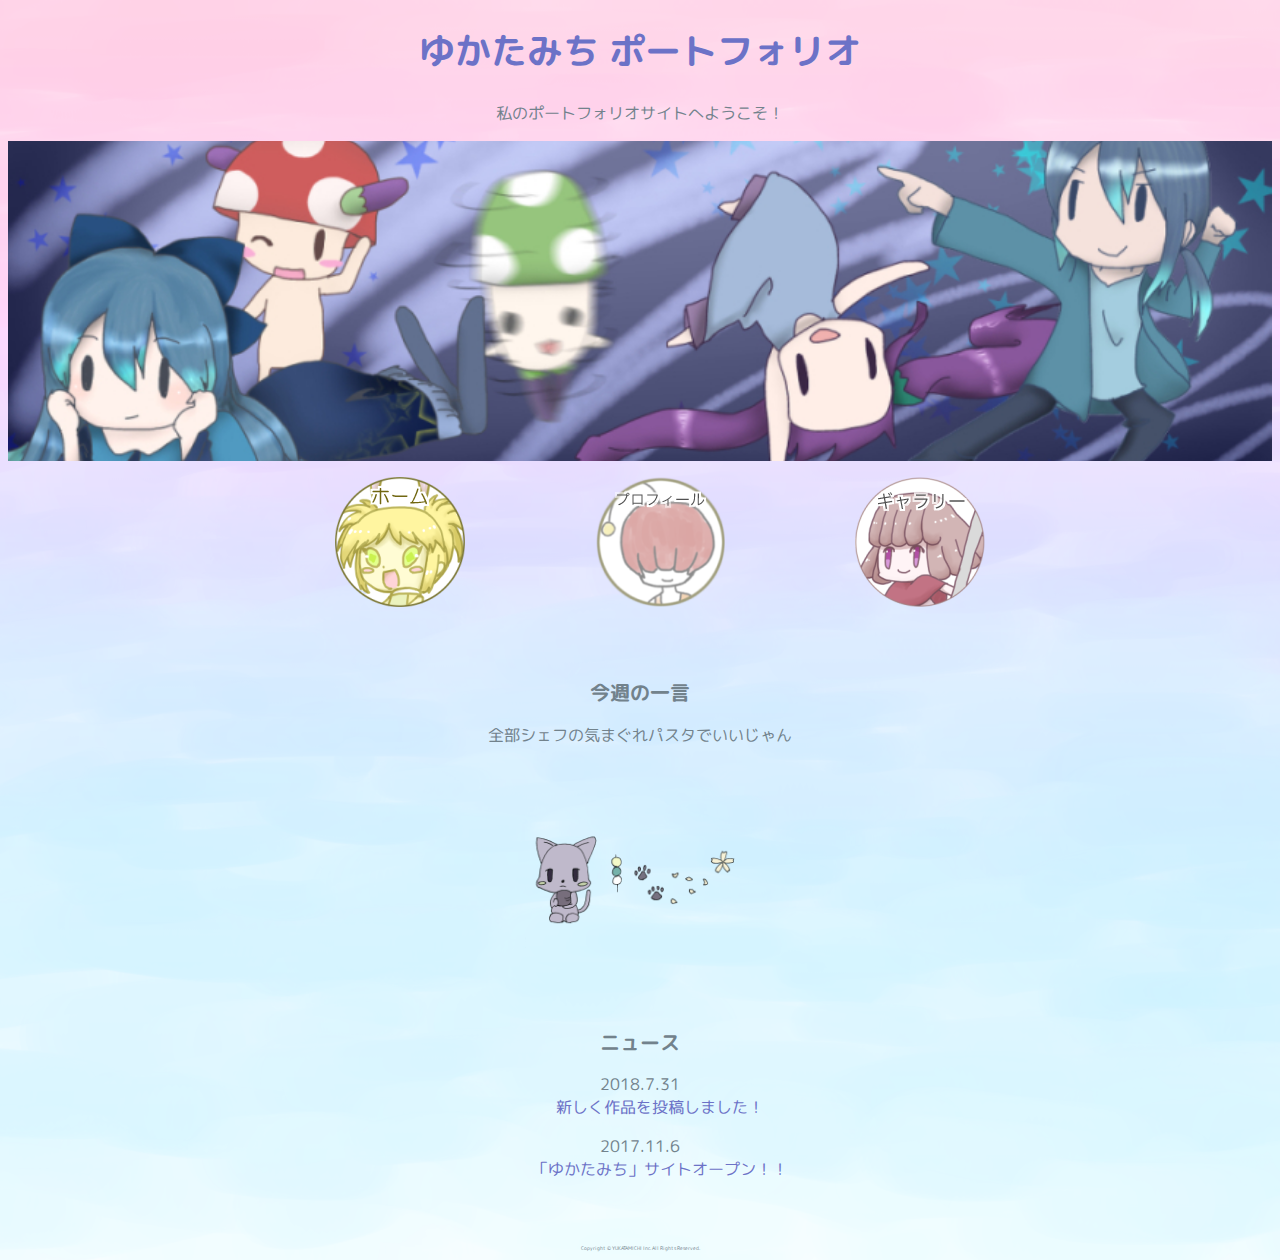
<file: index.html>
<!DOCTYPE html>
<html lang="ja">
<head>
    <meta charset="UTF-8">
    <title>ゆかたみち</title>
    <link href="https://fonts.googleapis.com/css?family=M+PLUS+Rounded+1c" rel="stylesheet">
    <link rel="stylesheet" href="stylesheet.css">
</head>
<body>
    
<header>
   <h1><a href="index.html">ゆかたみち ポートフォリオ</a></h1>
    <p>私のポートフォリオサイトへようこそ！</p>
</header>

<div id="main">
    </div>
    
<div id="menu">
    <ul>
        <li><a href="index.html"><img src="photo/2_.png" alt="ホーム"></a></li>
        <li><a href="profile.html"><img src="photo/15.png" alt="プロフィール"></a></li>
        <li><a href="photo.html"><img src="photo/14.png" alt="作品"></a></li>
<!--        <li><a href="messege.html"><img src="photo/7_.png" alt="メッセージ"></a></li>-->
    </ul>
</div>
   
   <div id="hitokoto">
       <h2>今週の一言</h2>
       <p>全部シェフの気まぐれパスタでいいじゃん</p>
       <img src="photo/neko.png" alt="特に意味のないねこ">
   </div>
   
    <div id="news">
        <h2>ニュース</h2>
        <dl>
        <dt>2018.7.31</dt>
        <dd><a href="">新しく作品を投稿しました！</a></dd>
        <dt>2017.11.6</dt>
        <dd><a href="">「ゆかたみち」サイトオープン！！</a></dd>
        </dl>
    </div>
    
    <footer>
    <p>Copyright &copy; YUKATAMICHI Inc. All Rights Reserved.</p>
</footer>

</body>
</html>
</file>
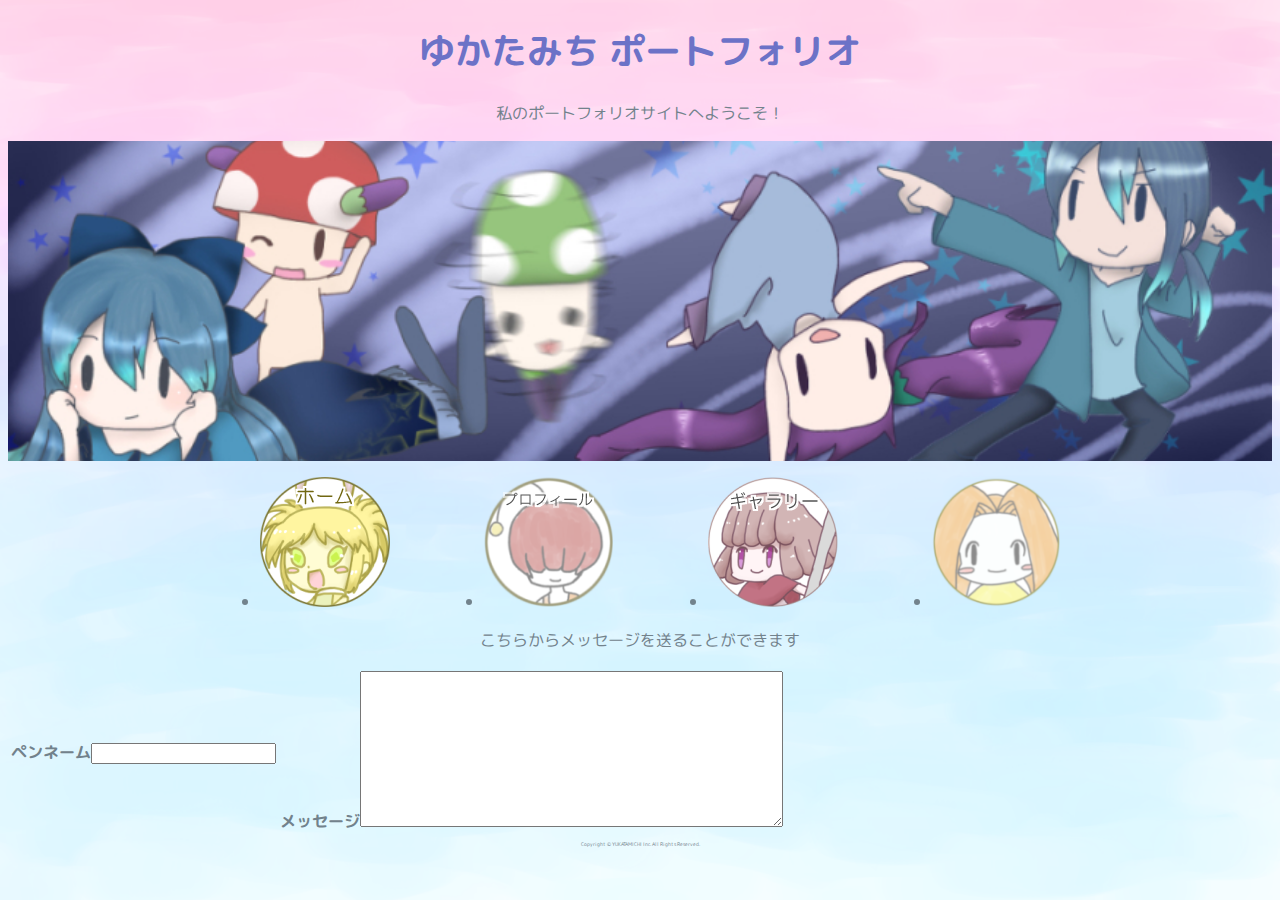
<file: messege.html>
<!DOCTYPE html>
<html lang="ja">
<head>
    <meta charset="UTF-8">
    <title>メッセージ - ゆかたみち</title>
    <link href="https://fonts.googleapis.com/css?family=M+PLUS+Rounded+1c" rel="stylesheet">
    <link rel="stylesheet" href="messege.css">
</head>
<body>
    
<header>
   <h1><a href="index.html">ゆかたみち ポートフォリオ</a></h1>
    <p>私のポートフォリオサイトへようこそ！</p>
</header>

<div id="main">
    </div>
  
   
<div id=menu>
    <ul>
        <li><a href="index.html"><img src="photo/2_.png" alt="ホーム"></a></li>
        <li><a href="profile.html"><img src="photo/15.png" alt="プロフィール"></a></li>
        <li><a href="photo.html"><img src="photo/14.png" alt="作品"></a></li>
        <li><a href="messege.html"><img src="photo/7_.png" alt="メッセージ"></a></li>
    </ul>
</div>
   

  <div id="form">
   <p>こちらからメッセージを送ることができます</p>
   <form>
       <table>
           <tr>
               <th>ペンネーム<input type="text" name="name"></th>
               <th>メッセージ<textarea name="text" rows="10" cols="50"></textarea></th>
           </tr>
       </table>
   </form>
    </div>
    
    
    <footer>
    <p>Copyright &copy; YUKATAMICHI Inc. All Rights Reserved.</p>
</footer>
    
</body>
</html>
</file>
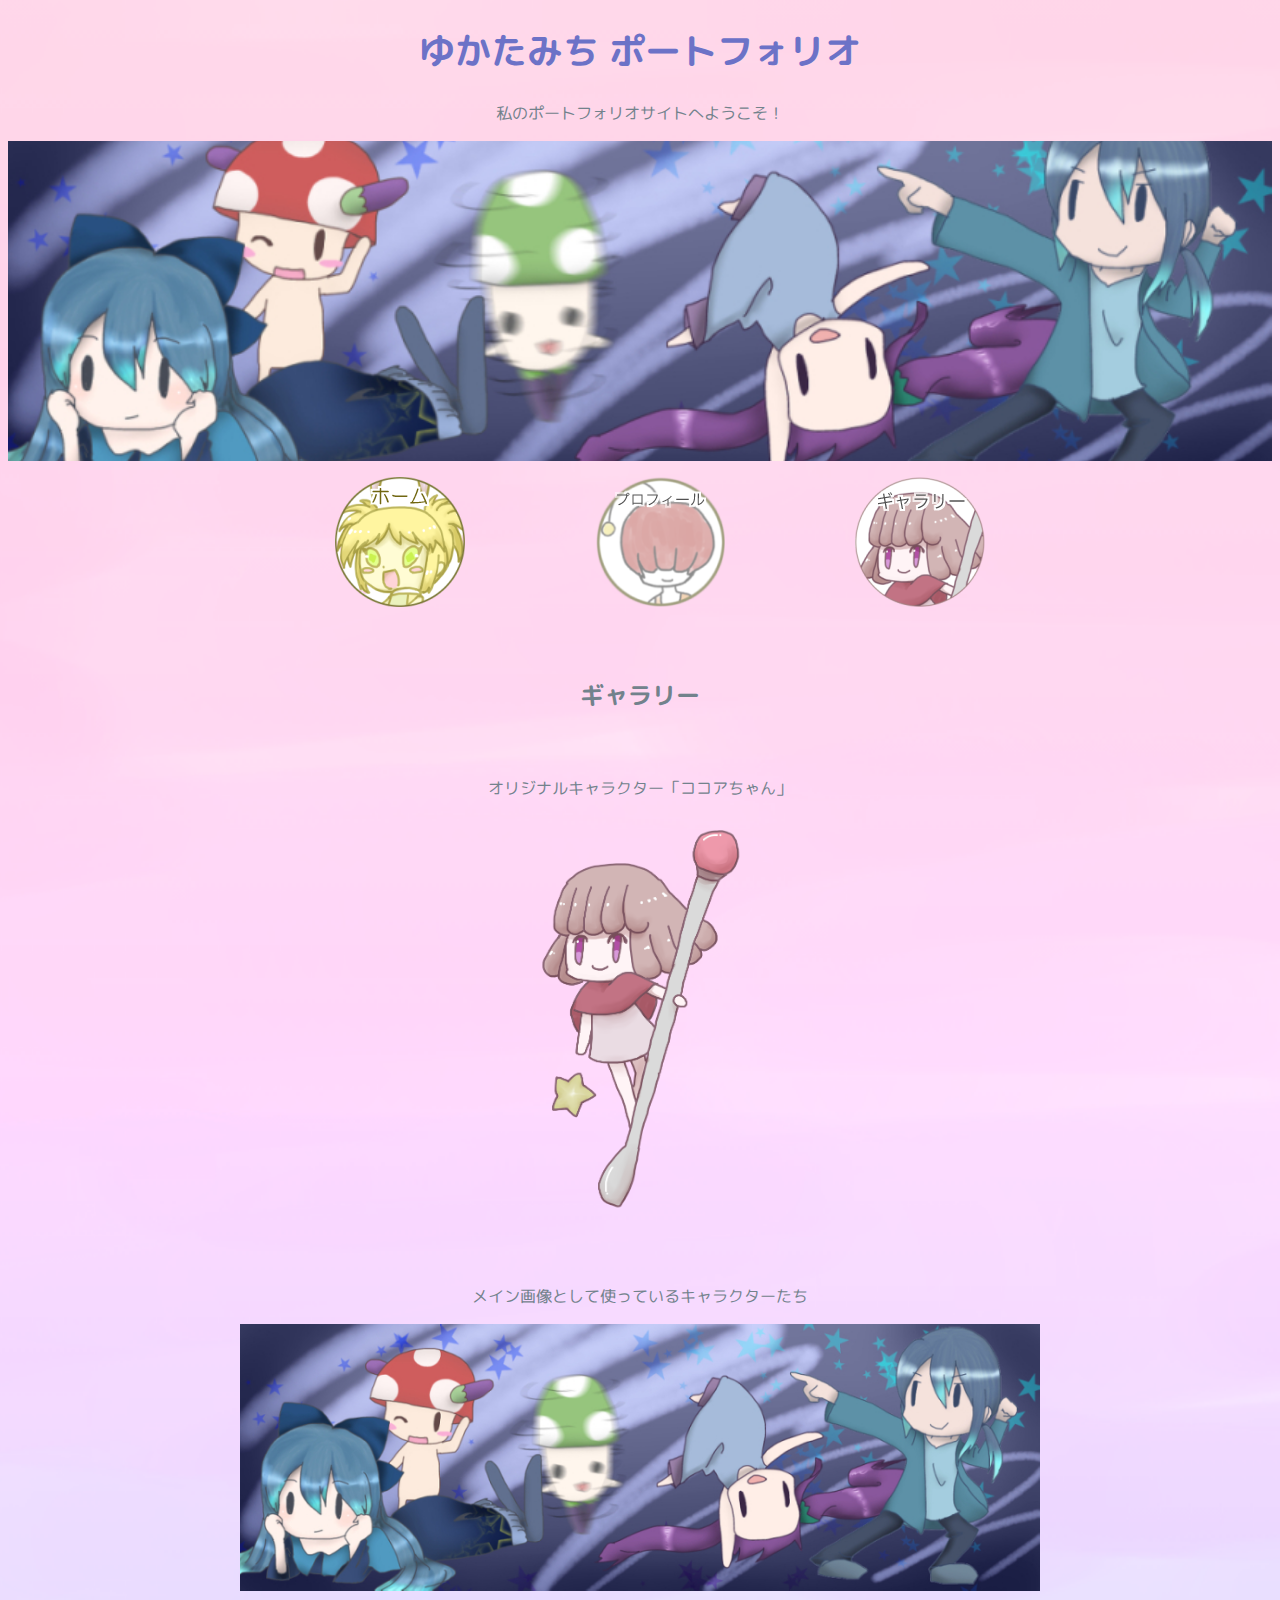
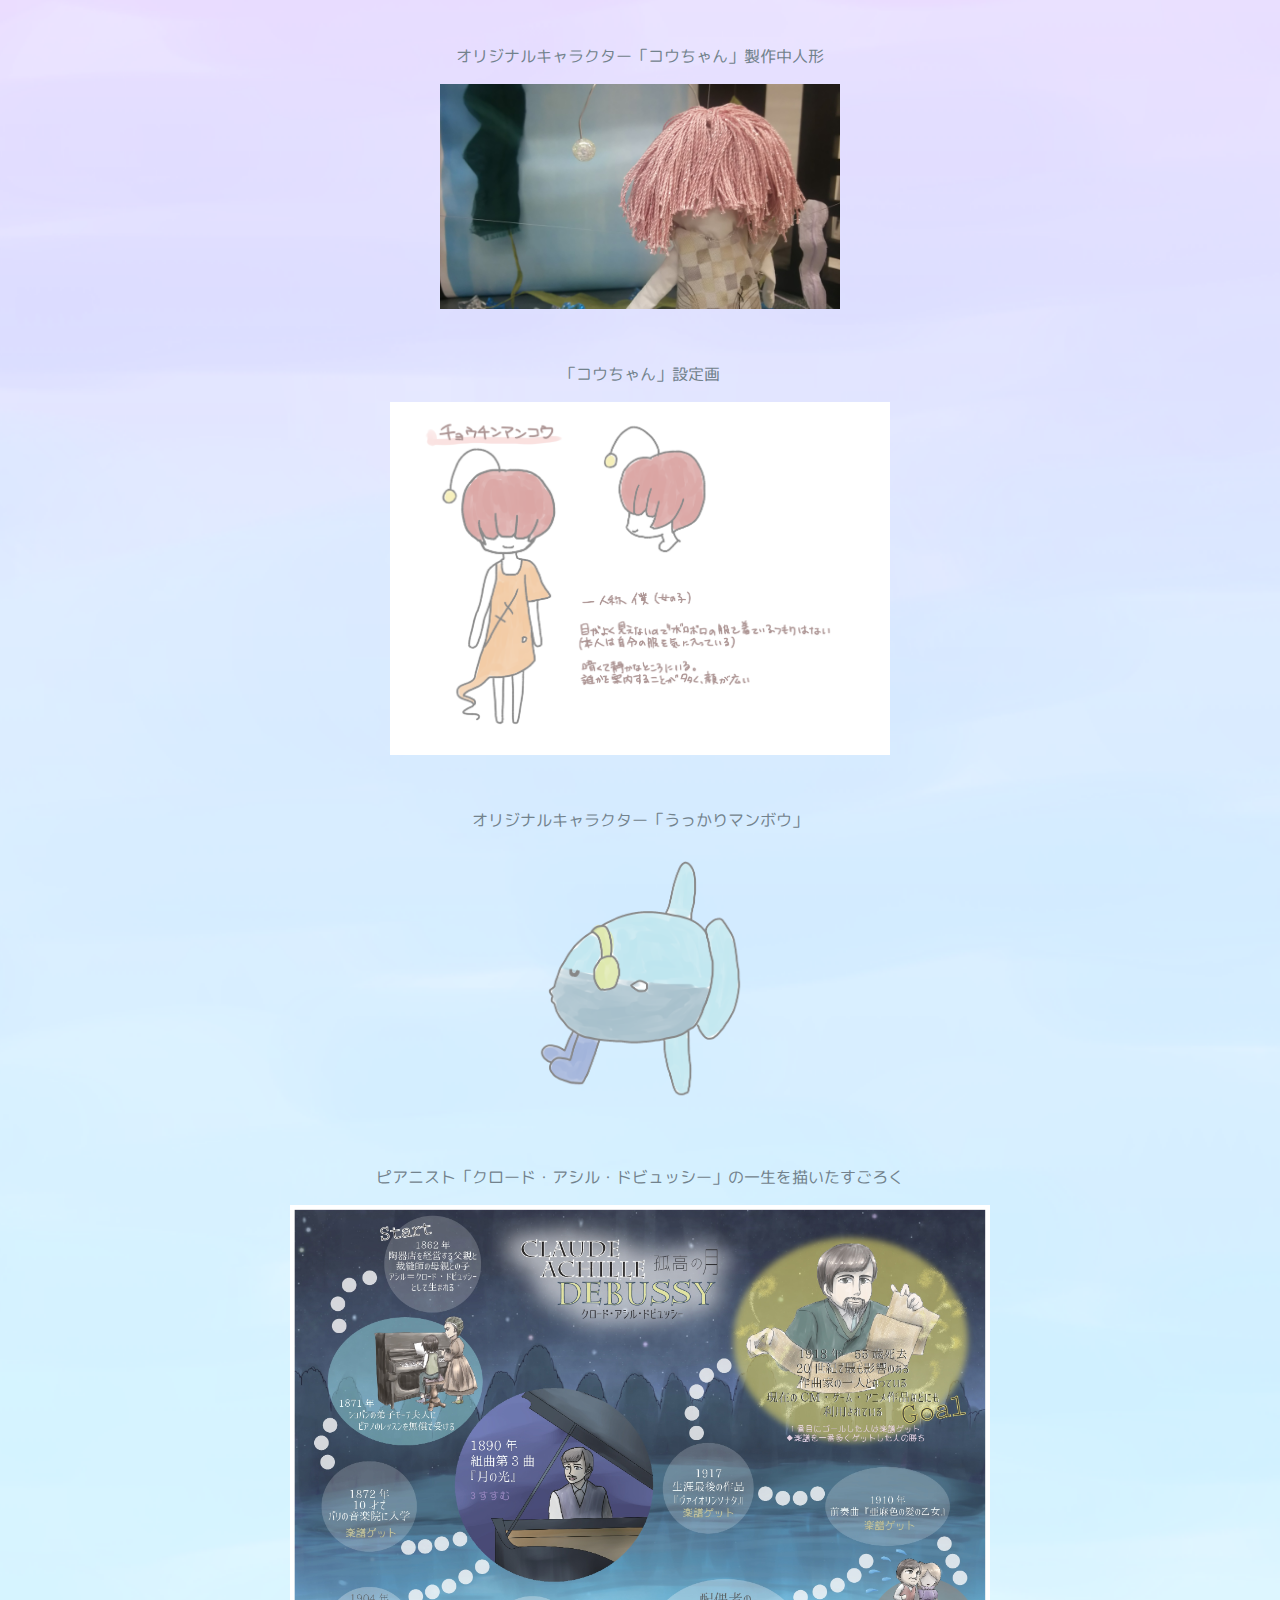
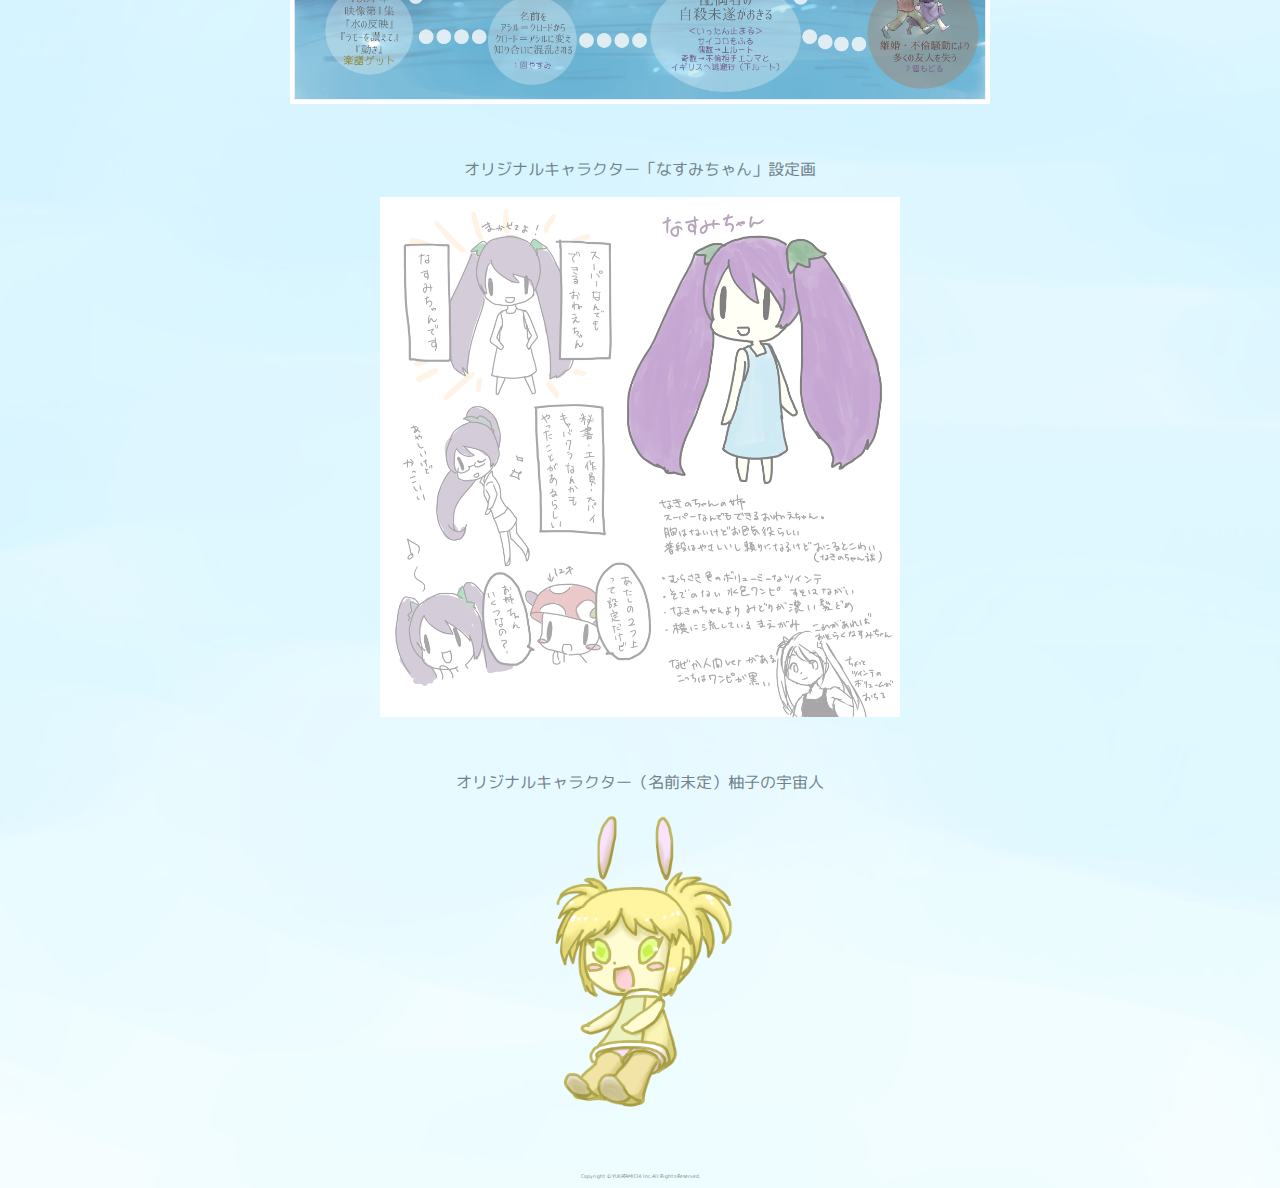
<file: photo.html>
<!DOCTYPE html>
<html lang="ja">
<head>
    <meta charset="UTF-8">
    <title>ギャラリー - ゆかたみち</title>
    <link href="https://fonts.googleapis.com/css?family=M+PLUS+Rounded+1c" rel="stylesheet">
    <link rel="stylesheet" href="photo.css">
</head>
<body>
    
<header>
   <h1><a href="index.html">ゆかたみち ポートフォリオ</a></h1>
    <p>私のポートフォリオサイトへようこそ！</p>
</header>

<div id="main">
    </div>
  
   
<div id=menu>
    <ul>
        <li><a href="index.html"><img src="photo/2_.png" alt="ホーム"></a></li>
        <li><a href="profile.html"><img src="photo/15.png" alt="プロフィール"></a></li>
        <li><a href="photo.html"><img src="photo/14.png" alt="作品"></a></li>
<!--        <li><a href="messege.html"><img src="photo/7_.png" alt="メッセージ"></a></li>-->
    </ul>
</div>
   
   <h2>ギャラリー</h2>
   
   
   <div id="ko">
   <p>オリジナルキャラクター「ココアちゃん」</p>
   <img src="photo/1.png" alt="ココアちゃん">
    </div>
    
    <div id="syu">
        <p>メイン画像として使っているキャラクターたち</p>
        <img src="photo/48775272_p0_master1200.jpg" alt="集合絵">
    </div>
    
    <div id="sea">
       <p>オリジナルキャラクター「コウちゃん」製作中人形</p>
        <img src="photo/DSC_1389.JPG" alt="コウちゃん人形">
    </div>
    
    <div id="kochan">
        <p>「コウちゃん」設定画</p>
        <img src="photo/6.png" alt="コウちゃん">
    </div>
    
    <div id="ma">
        <p>オリジナルキャラクター「うっかりマンボウ」</p>
        <img src="photo/5.png" alt="うっかりマンボウ">
    </div>
    
    <div id="do">
        <p>ピアニスト「クロード・アシル・ドビュッシー」の一生を描いたすごろく</p>
        <img src="photo/4.jpg" alt="ドビュッシーすごろく">
    </div>
    
    <div id="nasu">
        <p>オリジナルキャラクター「なすみちゃん」設定画</p>
        <img src="photo/70328275_p0.png" alt="なすみちゃん">
    </div>
    
    <div id="yu">
        <p>オリジナルキャラクター（名前未定）柚子の宇宙人</p>
        <img src="photo/2.png" alt="柚子の宇宙人">
    </div>
    
    <footer>
    <p>Copyright &copy; YUKATAMICHI Inc. All Rights Reserved.</p>
</footer>
    
</body>
</html>
</file>
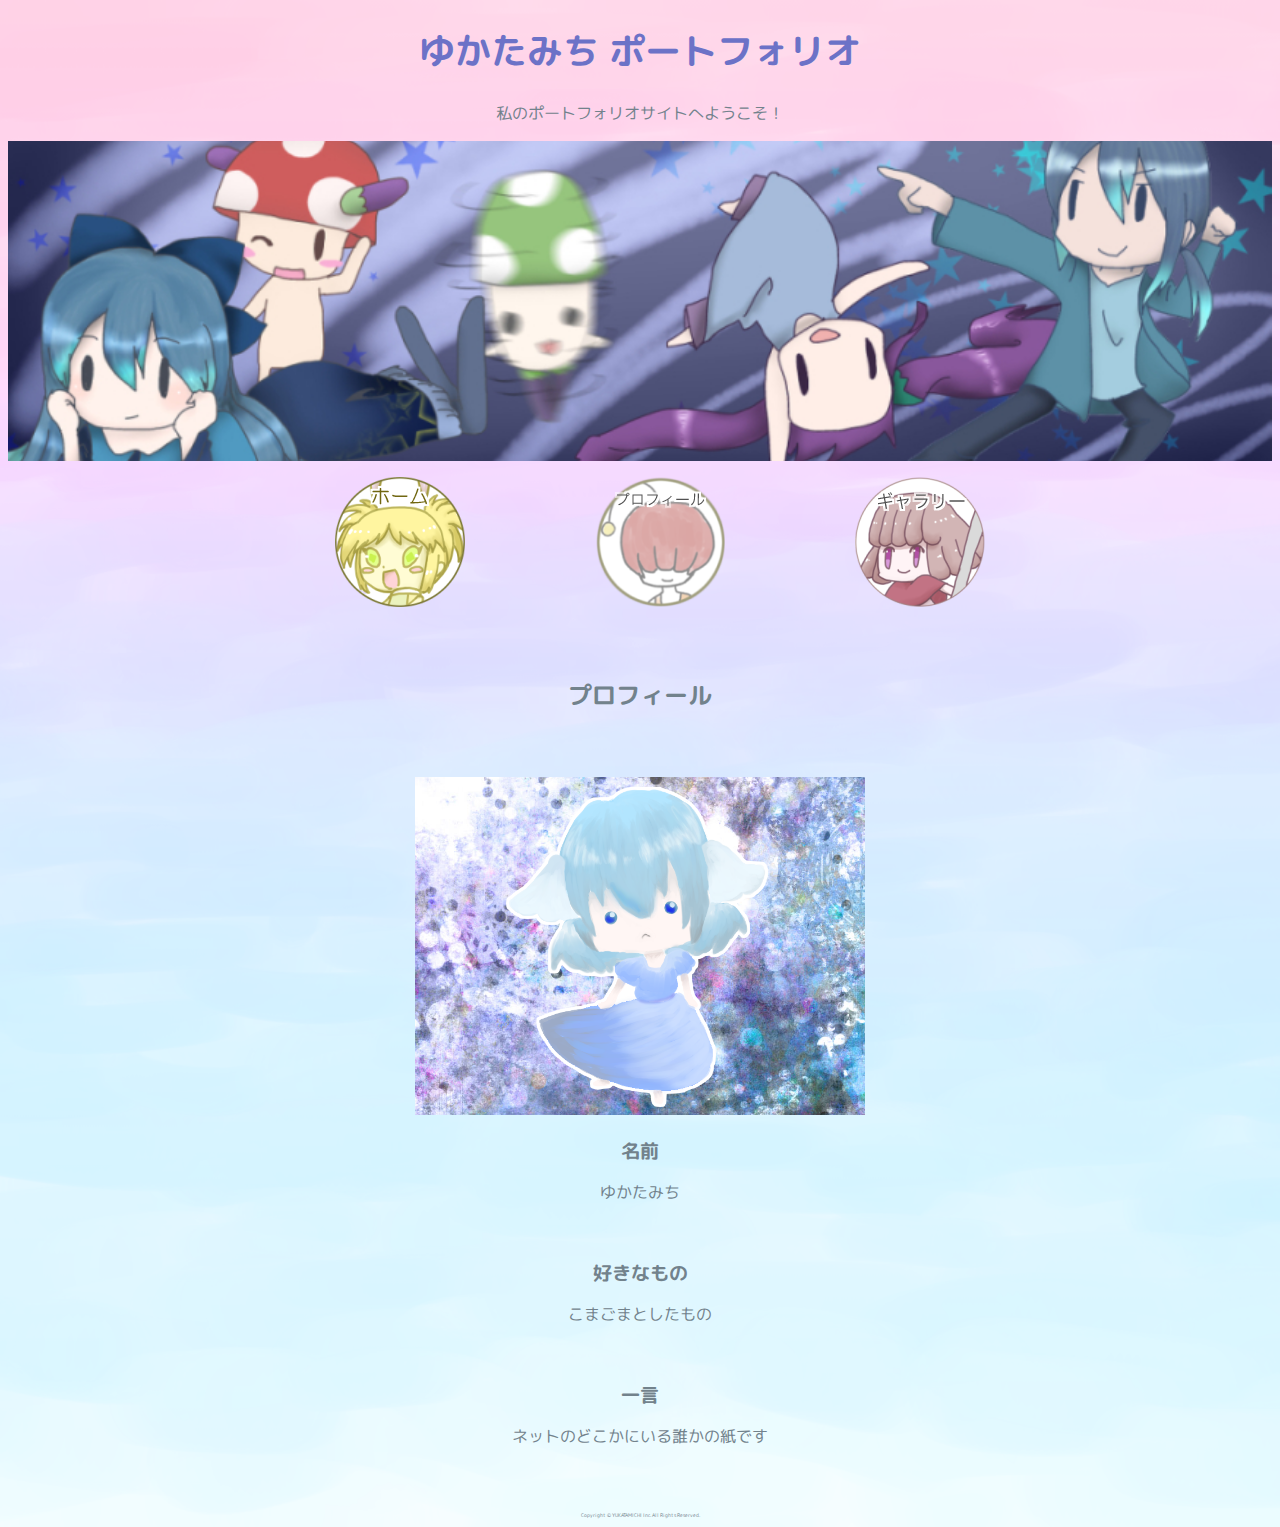
<file: profile.html>
<!DOCTYPE html>
<html lang="ja">
<head>
    <meta charset="UTF-8">
    <title>プロフィール - ゆかたみち</title>
    <link href="https://fonts.googleapis.com/css?family=M+PLUS+Rounded+1c" rel="stylesheet">
    <link rel="stylesheet" href="profile.css">
</head>
<body>
    
<header>
   <h1><a href="index.html">ゆかたみち ポートフォリオ</a></h1>
    <p>私のポートフォリオサイトへようこそ！</p>
</header>

<div id="main">
    </div>
  
   
<div id=menu>
    <ul>
        <li><a href="index.html"><img src="photo/2_.png" alt="ホーム"></a></li>
        <li><a href="profile.html"><img src="photo/15.png" alt="プロフィール"></a></li>
        <li><a href="photo.html"><img src="photo/14.png" alt="作品"></a></li>
<!--        <li><a href="messege.html"><img src="photo/7_.png" alt="メッセージ"></a></li>-->
    </ul>
</div>
   
   <h2>プロフィール</h2>
   
   <div id="pu">
   <img src="photo/33869994_p0.png" alt="プロフィール">
   <h3>名前</h3>
   <p>ゆかたみち</p><br>
   <h3>好きなもの</h3>
   <p>こまごまとしたもの</p><br>
   <h3>一言</h3>
   <p>ネットのどこかにいる誰かの紙です</p>
   
    </div>
    
    <footer>
    <p>Copyright &copy; YUKATAMICHI Inc. All Rights Reserved.</p>
</footer>
    
</body>
</html>
</file>
<file: stylesheet.css>
/*body 背景入*/
body{
    background: url(photo/65121573_p13.png) center center no-repeat;
    background-size: cover;
}

/*header フォント入*/
header{
    font-family: 'M PLUS Rounded 1c', sans-serif;
    text-align: center;
}
header h1{
    font-size: 36px;
    color:cornflowerblue;
}

/*フォント指定*/
body{
    font-family: 'M PLUS Rounded 1c', sans-serif;
    color:#72828C;
    font-size 20px;
}

/*リンク*/
a{
    color:#6C72C7;
    text-decoration: none;
}
a:hover{
    color:#C6CFE6;
    text-decoration: none;
}



/*main 画像伸びた*/
#main{
    text-align: center;
    width: 100%;
    height: 320px;
    background: url(photo/48775272_p0_master1200.jpg) center center no-repeat;
    background-size: cover;
}




/*menu  横並び*/
#menu ul{
    width: 650px;
    display: flex;
    justify-content: space-between;
    margin-left: auto;
    margin-right: auto;
    list-style: none;
}

#hitokoto{
    text-align: center;
    margin-top: 64px;
}
#hitokoto img{
    width: 230px;
    margin-top: 56px;
    margin-bottom: 56px;
}

/*news*/
#news{
    text-align: center;
    margin-bottom: 64px;
}
    h2{
    font-size: 20px;
}
#news dl{
    margin-top: 16px;
}
#news dd{
    margin-bottom: 16px;
}

footer{
    font-size: 5px;
    text-align: center;
}
</file>
<file: messege.css>
/*body 背景入*/
body{
    background: url(photo/65121573_p13.png) center center no-repeat;
    background-size: cover;
}

/*header フォント入*/
header{
    font-family: 'M PLUS Rounded 1c', sans-serif;
    text-align: center;
}
header h1{
    font-size: 36px;
    color:cornflowerblue;
}

/*フォント指定*/
body{
    font-family: 'M PLUS Rounded 1c', sans-serif;
    color:#72828C;
    font-size 20px;
}

/*リンク*/
a{
    color:#6C72C7;
    text-decoration: none;
}
a:hover{
    color:#C6CFE6;
    text-decoration: none;
}



/*main 画像伸びた*/
#main{
    text-align: center;
    width: 100%;
    height: 320px;
    background: url(photo/48775272_p0_master1200.jpg) center center no-repeat;
    background-size: cover;
}


}

/*アニメーション★★*/
@keyframes fadein{
    0%{
        opacity: 0;
    }
    100%{
        opacity: 100;
    }
}



/*menu  横並び*/
#menu ul{
    width: 800px;
    display: flex;
    justify-content: space-between;
    margin-left: auto;
    margin-right: auto;
}
/*まだアニメーションになってない
#menu img{
    opacity: 0;
    animation: fadein 0.3s ease 0.3s 1 normal forwards;
}
*/



#form{
    text-align: center;
}

footer{
    font-size: 5px;
    text-align: center;
}
</file>
<file: photo.css>
/*body 背景入*/
body{
    background: url(photo/65121573_p13.png) center center no-repeat;
    background-size: cover;
}

/*header フォント入*/
header{
    font-family: 'M PLUS Rounded 1c', sans-serif;
    text-align: center;
}
header h1{
    font-size: 36px;
    color:cornflowerblue;
}

/*フォント指定*/
body{
    font-family: 'M PLUS Rounded 1c', sans-serif;
    color:#72828C;
    font-size 20px;
}

/*リンク*/
a{
    color:#6C72C7;
    text-decoration: none;
}
a:hover{
    color:#C6CFE6;
    text-decoration: none;
}



/*main 画像伸びた*/
#main{
    text-align: center;
    width: 100%;
    height: 320px;
    background: url(photo/48775272_p0_master1200.jpg) center center no-repeat;
    background-size: cover;
}


}

/*アニメーション★★*/
@keyframes fadein{
    0%{
        opacity: 0;
    }
    100%{
        opacity: 100;
    }
}



/*menu  横並び*/
#menu ul{
    width: 650px;
    display: flex;
    justify-content: space-between;
    margin-left: auto;
    margin-right: auto;
    list-style: none;
}
/*まだアニメーションになってない
#menu img{
    opacity: 0;
    animation: fadein 0.3s ease 0.3s 1 normal forwards;
}
*/

h2{
    margin-top: 64px;
    margin-bottom: 64px;
    text-align: center;
}

#ko{
    text-align: center;
}

#ko img{
    width: 230px;
    margin-bottom: 32px;
}

#syu{
    text-align: center;
}
#syu img{
    width: 800px;
    margin-bottom: 32px;
}

#sea{
    text-align: center;
}
#sea img{
    width: 400px;
    margin-bottom: 32px;
}

#kochan{
    text-align: center;
}
#kochan img{
    width: 500px;
    margin-bottom: 32px;
}

#ma{
    text-align: center;
}
#ma img{
    width: 300px;
    margin-bottom: 32px;
}

#do{
    text-align: center;
}
#do img{
    width: 700px;
    margin-bottom: 32px;
}

#nasu{
    text-align: center;
}
#nasu img{
    width: 520px;
    margin-bottom: 32px;
}

#yu{
    text-align: center;
}
#yu img{
    width: 300px;
    margin-bottom: 32px;
}


footer{
    font-size: 5px;
    text-align: center;
}
</file>
<file: profile.css>
/*body 背景入*/
body{
    background: url(photo/65121573_p13.png) center center no-repeat;
    background-size: cover;
}

/*header フォント入*/
header{
    font-family: 'M PLUS Rounded 1c', sans-serif;
    text-align: center;
}
header h1{
    font-size: 36px;
    color:cornflowerblue;
}

/*フォント指定*/
body{
    font-family: 'M PLUS Rounded 1c', sans-serif;
    color:#72828C;
    font-size 20px;
}

/*リンク*/
a{
    color:#6C72C7;
    text-decoration: none;
}
a:hover{
    color:#C6CFE6;
    text-decoration: none;
}



/*main 画像伸びた*/
#main{
    text-align: center;
    width: 100%;
    height: 320px;
    background: url(photo/48775272_p0_master1200.jpg) center center no-repeat;
    background-size: cover;
}


}

/*アニメーション★★*/
@keyframes fadein{
    0%{
        opacity: 0;
    }
    100%{
        opacity: 100;
    }
}



/*menu  横並び*/
#menu ul{
    width: 650px;
    display: flex;
    justify-content: space-between;
    margin-left: auto;
    margin-right: auto;
    list-style: none;
}

/*
#menu img{
    opacity: 0;
    animation: fadein 0.3s ease 0.3s 1 normal forwards;
}
*/


h2{
    margin-top: 64px;
    margin-bottom: 64px;
    text-align: center;
}

h3{
    margin-top: 16px;
    margin-bottom: 16px;
}


#pu{
    text-align: center;
}

#pu img{
    width: 450px;
}



footer{
    font-size: 5px;
    text-align: center;
    margin-top: 64px;
}
</file>
